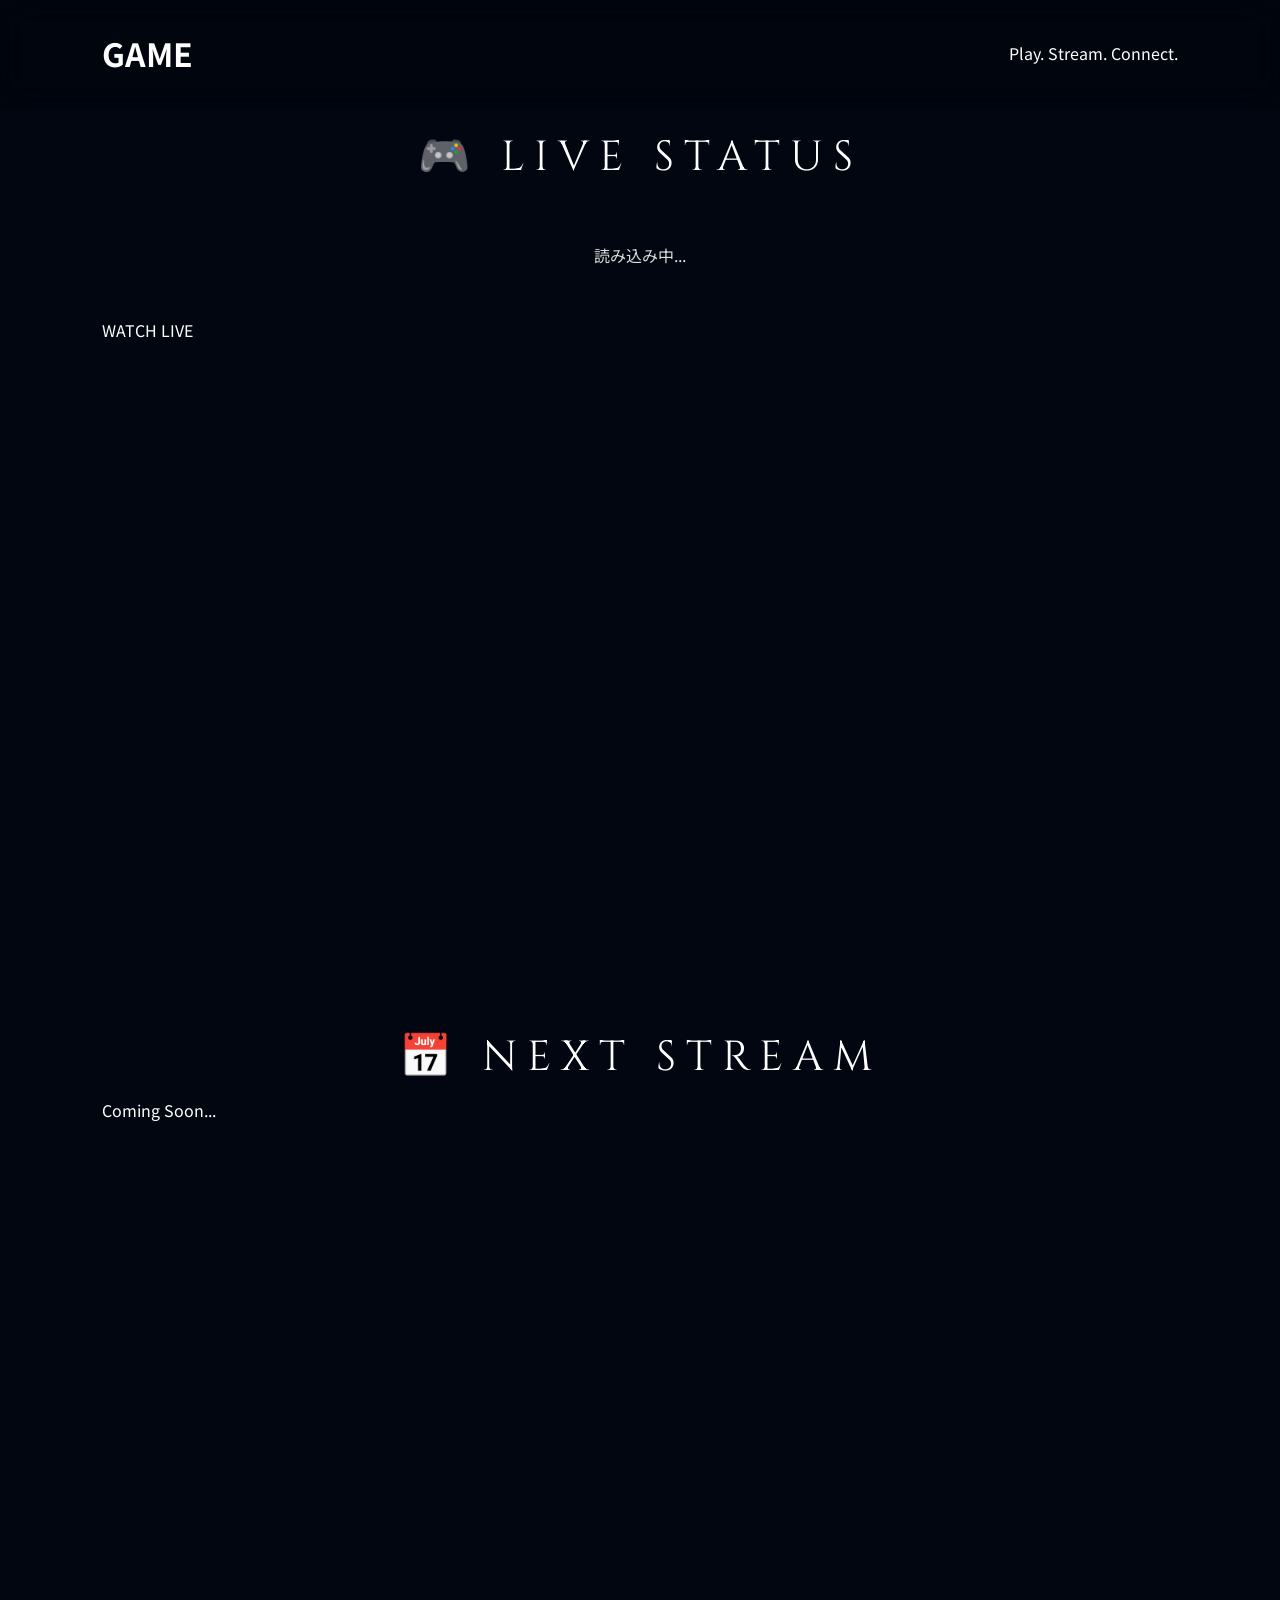
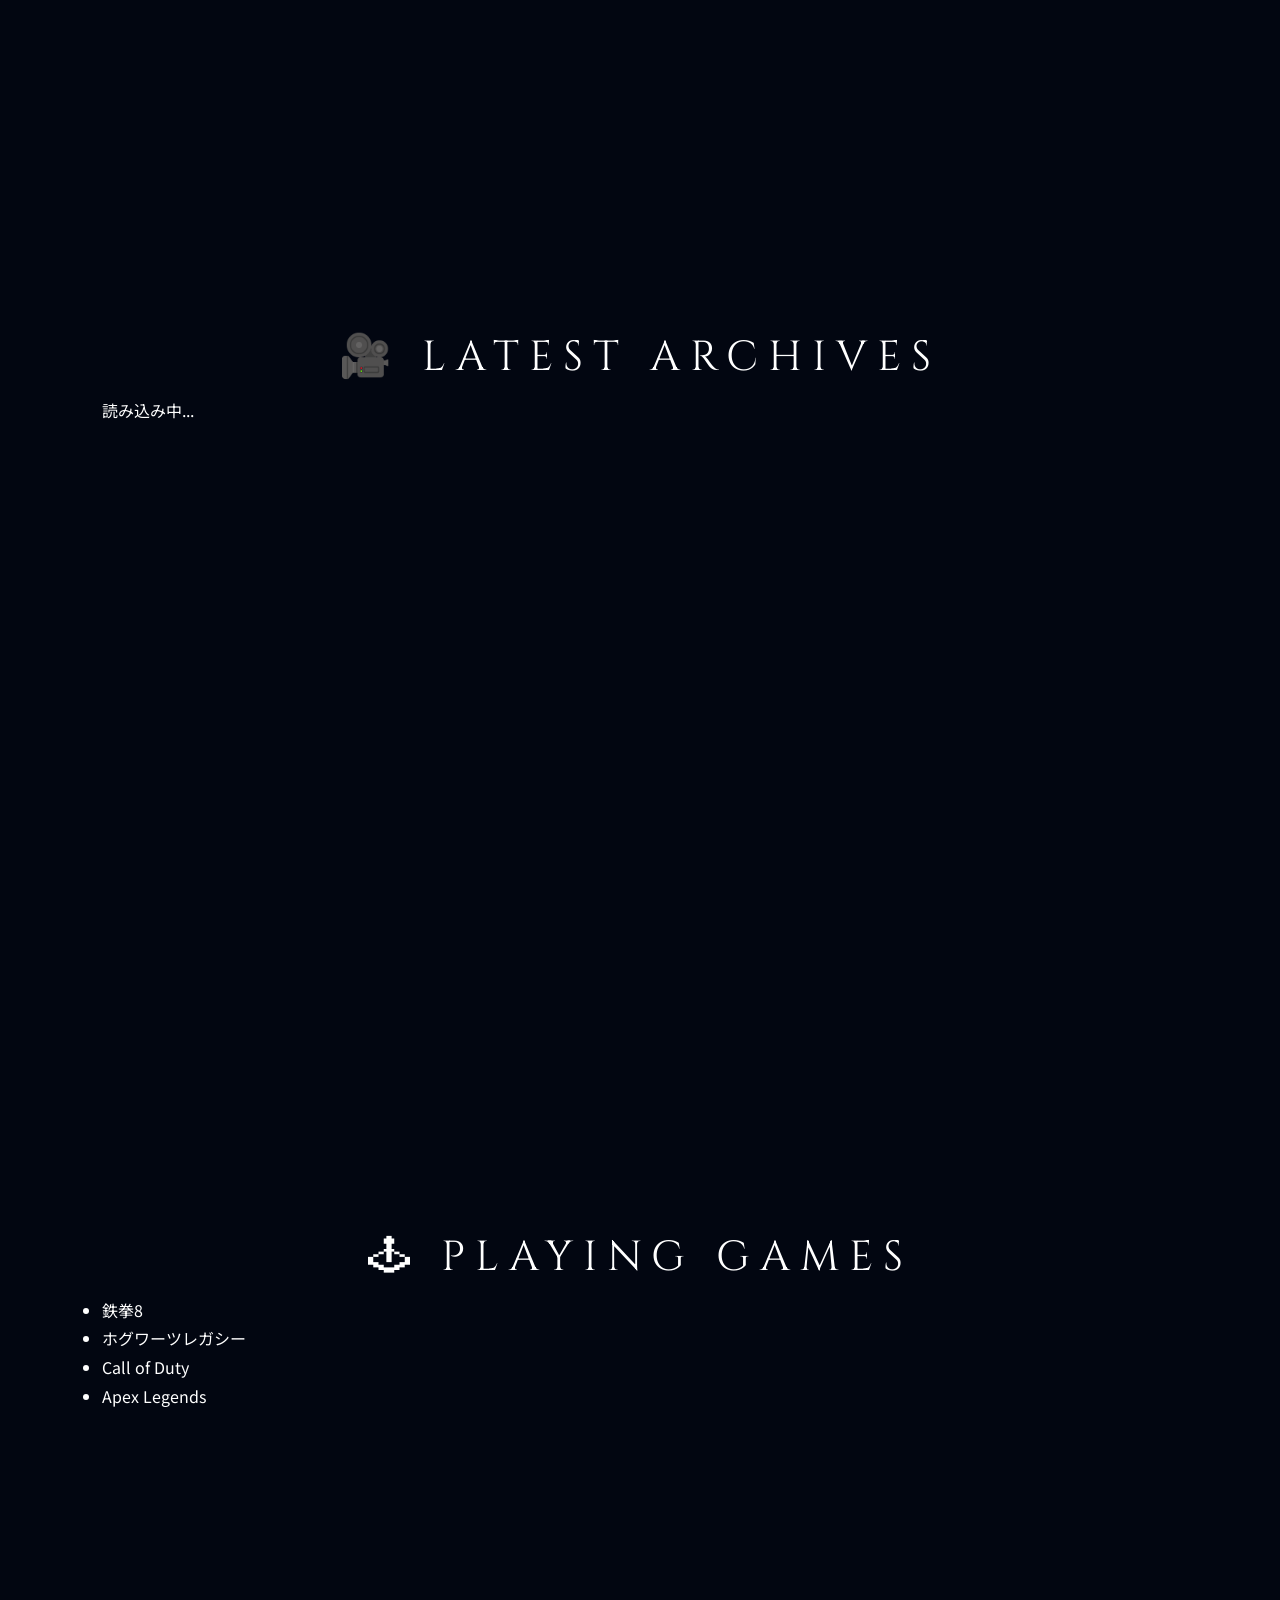
<file: game.html>
<!DOCTYPE html>
<html lang="ja">

<head>

<meta charset="UTF-8">

<meta name="viewport" content="width=device-width, initial-scale=1.0">

<title>GAME | Es-Libro</title>

<link rel="stylesheet" href="style.css">

</head>

<body>

<header>

<h1>GAME</h1>

<p>Play. Stream. Connect.</p>

</header>

<main>

  <section id="livePlayerSection" class="live-player-section" style="display:none;">

<h2>🟢 NOW LIVE</h2>

<div class="player-wrapper">

<iframe
id="livePlayer"
width="100%"
height="600"
src=""
title="YouTube Live"
frameborder="0"
allow="accelerometer; autoplay; clipboard-write; encrypted-media; gyroscope; picture-in-picture"
allowfullscreen>

</iframe>

</div>

</section>
<section class="game-section">

<h2>🎮 LIVE STATUS</h2>

<div id="live-status">

<p>読み込み中...</p>

</div>

<a id="watchLive"
href="https://www.youtube.com/@eslibro4930"
target="_blank"
class="game-btn">

WATCH LIVE

</a>

</section>

<section class="game-section">

<h2>📅 NEXT STREAM</h2>

<p>Coming Soon...</p>

</section>

<section class="game-section">

<h2>🎥 LATEST ARCHIVES</h2>

<div id="archives">

読み込み中...

</div>

</section>

<section class="game-section">

<h2>🕹 PLAYING GAMES</h2>

<ul>

<li>鉄拳8</li>

<li>ホグワーツレガシー</li>

<li>Call of Duty</li>

<li>Apex Legends</li>

</ul>

</section>

</main>

<script>

async function loadLiveStatus(){

try{

const res = await fetch("/api/youtube");

const data = await res.json();

const status = document.getElementById("live-status");

const button = document.getElementById("watchLive");

if(data.live){

// LIVE表示
status.innerHTML = `
<h2 style="color:#00ff66;">
🟢 LIVE NOW
</h2>

<p>${data.liveVideo.title}</p>
`;

// ボタン
button.href = `https://www.youtube.com/watch?v=${data.liveVideo.videoId}`;

// プレイヤー表示
const liveSection = document.getElementById("livePlayerSection");
const livePlayer = document.getElementById("livePlayer");

liveSection.style.display = "block";

livePlayer.src =
`https://www.youtube.com/embed/${data.liveVideo.videoId}?autoplay=0&rel=0`;

  liveSection.scrollIntoView({
    behavior:"smooth"
});
  

}else{

status.innerHTML = `
<h2 style="color:#888;">
⚪ OFFLINE
</h2>

<p>現在ライブ配信は行っていません。</p>
`;

button.href="https://www.youtube.com/@eslibro4930";

// プレイヤーを消す
document.getElementById("livePlayerSection").style.display="none";
document.getElementById("livePlayer").src="";

}

status.innerHTML=`
<h2 style="color:#888;">
⚪ OFFLINE
</h2>

<p>
現在ライブ配信は行っていません。
</p>
`;

button.href="https://www.youtube.com/@eslibro4930";

// プレイヤー非表示
document.getElementById("livePlayerSection").style.display="none";
document.getElementById("livePlayer").src="";

}

status.innerHTML=`
<h2 style="color:#888;">
⚪ OFFLINE
</h2>

<p>
現在ライブ配信は行っていません。
</p>
`;

button.href="https://www.youtube.com/@eslibro4930";

}

}catch(e){

document.getElementById("live-status").innerHTML=`
<p>取得に失敗しました。</p>
`;

}

}

loadLiveStatus();

  async function loadArchives(){

const res = await fetch("/api/youtube");

const data = await res.json();

const area=document.getElementById("archives");

area.innerHTML="";

data.archives.forEach(video=>{

area.innerHTML+=`

<div class="archive-card">

<img src="${video.thumbnail}">

<div class="archive-info">

<h3>${video.title}</h3>

<p>${video.date}</p>

<a href="https://youtube.com/watch?v=${video.videoId}" target="_blank">

WATCH

</a>

</div>

</div>

`;

});

}

loadArchives();

setInterval(()=>{
    loadLiveStatus();
    loadArchives();
},60000);
</script>

</body>

</html>
</file>
<file: style.css>
@import url('https://fonts.googleapis.com/css2?family=Noto+Sans+JP:wght@300;400;500;700&family=Cinzel:wght@400;600;700&display=swap');


/* =================================
RESET
================================= */


*{

margin:0;
padding:0;
box-sizing:border-box;

}


html{

scroll-behavior:smooth;

}


body{

font-family:
'Noto Sans JP',
sans-serif;

background:#020611;

color:#ffffff;

overflow-x:hidden;

line-height:1.8;

}



a{

color:inherit;

text-decoration:none;

}



img{

max-width:100%;

display:block;

}



section{

position:relative;

min-height:100vh;

padding:120px 8%;

overflow:hidden;

}







/* =================================
BACKGROUND SYSTEM
================================= */


.background{

position:fixed;

inset:0;

background:

radial-gradient(
circle at 50% 30%,
rgba(0,120,255,.18),
transparent 40%
),

linear-gradient(
180deg,
#020611,
#00030b
);

z-index:-5;

}





.background::before{

content:"";

position:absolute;

inset:0;

background:

radial-gradient(
circle at 20% 70%,
rgba(0,255,220,.08),
transparent 35%
),

radial-gradient(
circle at 80% 20%,
rgba(80,80,255,.1),
transparent 35%
);

animation:

ambientMove 12s infinite alternate;

}



@keyframes ambientMove{


from{

transform:scale(1);

}


to{

transform:scale(1.15);

}


}






.stars{

position:fixed;

inset:0;

background-image:

radial-gradient(
white 1px,
transparent 1px
);

background-size:

80px 80px;

opacity:.18;

z-index:-4;

animation:

starMove 80s linear infinite;

}





@keyframes starMove{


from{

transform:translateY(0);

}


to{

transform:translateY(-300px);

}


}








.cursor-light{

position:fixed;

width:350px;

height:350px;

border-radius:50%;

background:

radial-gradient(
circle,
rgba(0,150,255,.15),
transparent 70%
);

pointer-events:none;

z-index:10;

transform:translate(-50%,-50%);

}










/* =================================
LOADING OPENING
================================= */


#loading{

position:fixed;

inset:0;

background:

linear-gradient(
180deg,
#01030a,
#02091a
);

display:flex;

align-items:center;

justify-content:center;

z-index:9999;

transition:

opacity 1.2s ease,
visibility 1.2s;

}





#loading.hide{

opacity:0;

visibility:hidden;

}







.opening-content{

text-align:center;

}





.opening-logo{

position:relative;

display:inline-block;

margin-bottom:25px;

}




.opening-logo img{

width:260px;

filter:

drop-shadow(
0 0 25px rgba(0,180,255,.7)
);

animation:

logoAppear 2s ease forwards;

}





.image-logo .logo-scan{

    position:absolute;

    top:0;

    left:-100%;

    width:60%;

    height:100%;

    background:
    linear-gradient(
    90deg,
    transparent,
    rgba(255,255,255,.45),
    transparent
    );

    animation: logoScan 5s ease-in-out infinite;

}




@keyframes logoAppear{


from{

opacity:0;

transform:

scale(.85);

filter:

blur(10px);

}


to{

opacity:1;

transform:

scale(1);

}


}







@keyframes logoScan{

0%{
left:-100%;
opacity:0;
}

10%{
opacity:1;
}

80%{
left:120%;
opacity:1;
}

81%{
opacity:0;
}

100%{
left:-100%;
opacity:0;
}

}







.opening-sub{

font-size:14px;

letter-spacing:6px;

color:

rgba(255,255,255,.7);

margin-bottom:40px;

}





.loader{

width:80px;

height:80px;

border-radius:50%;

border:

2px solid rgba(0,180,255,.3);

border-top-color:#00bfff;

margin:

0 auto 25px;

animation:

spin 2s linear infinite;

}





@keyframes spin{


to{

transform:rotate(360deg);

}


}





.loading-text{

font-size:12px;

letter-spacing:5px;

color:

rgba(255,255,255,.5);

margin-bottom:35px;

}





#enterBtn{

padding:

14px 45px;

border-radius:50px;

border:

1px solid rgba(0,200,255,.5);

background:

rgba(255,255,255,.05);

color:white;

letter-spacing:3px;

cursor:pointer;

backdrop-filter:blur(10px);

transition:.4s;

}





#enterBtn:hover{


background:

rgba(0,180,255,.2);

box-shadow:

0 0 30px rgba(0,180,255,.5);

}








/* =================================
HEADER
================================= */


header{

position:fixed;

top:0;

left:0;

width:100%;

padding:

25px 8%;

display:flex;

justify-content:space-between;

align-items:center;

z-index:1000;

background:

rgba(0,0,0,.15);

backdrop-filter:blur(15px);

}





.logo img{

width:120px;

filter:

drop-shadow(
0 0 12px rgba(0,200,255,.5)
);

}






nav{

display:flex;

gap:35px;

}





nav a{

font-size:13px;

letter-spacing:3px;

color:

rgba(255,255,255,.75);

transition:.3s;

}





nav a:hover{

color:#00cfff;

text-shadow:

0 0 15px #00cfff;

}



/* =================================
HOME HERO
================================= */


#home{

display:flex;

align-items:center;

justify-content:center;

text-align:center;

}



.hero-inner{

max-width:1100px;

width:100%;

padding-top:80px;

}





.hero-label{

font-size:13px;

letter-spacing:6px;

color:

rgba(255,255,255,.55);

margin-bottom:40px;

text-transform:uppercase;

}





.artist-logo{

position:relative;

display:inline-block;

margin-bottom:30px;

overflow:hidden;

}





.logo-image{

width:

320px;

filter:

drop-shadow(
0 0 35px rgba(0,180,255,.7)
);

animation:

heroLogo 2s ease forwards;

}





@keyframes heroLogo{


from{

opacity:0;

transform:

scale(.9);

filter:

blur(8px);

}


to{

opacity:1;

transform:

scale(1);

}


}





.logo-scan{

position:absolute;

top:0;

left:-120%;

width:70%;

height:100%;

background:

linear-gradient(
90deg,
transparent,
rgba(255,255,255,.8),
transparent
);

animation:

scanMove 4s infinite;

}




@keyframes scanMove{

0%{

left:-120%;

opacity:0;

}

10%{

opacity:1;

}

80%{

left:140%;

opacity:1;

}

81%{

opacity:0;

}

100%{

left:-120%;

opacity:0;

}

}







.artist-name{

font-family:

'Cinzel',
serif;

font-size:

52px;

letter-spacing:

12px;

margin-bottom:25px;

font-weight:400;

}





.hero-line{

width:80px;

height:1px;

background:

linear-gradient(
90deg,
transparent,
#00cfff,
transparent
);

margin:

30px auto;

}





.hero-message{

font-size:

32px;

letter-spacing:

8px;

line-height:

2;

font-weight:300;

}





.hero-description{

margin-top:35px;

font-size:

13px;

letter-spacing:

5px;

color:

rgba(255,255,255,.65);

}








/* =================================
BUTTONS
================================= */


.hero-buttons{

margin-top:55px;

display:flex;

justify-content:center;

gap:20px;

flex-wrap:wrap;

}





.btn{

display:inline-flex;

align-items:center;

justify-content:center;

gap:12px;

padding:

14px 35px;

border-radius:50px;

font-size:13px;

letter-spacing:3px;

border:

1px solid rgba(255,255,255,.2);

background:

rgba(255,255,255,.05);

backdrop-filter:

blur(15px);

transition:.4s;

}





.btn:hover{

transform:

translateY(-5px);

}





.listen-btn:hover{

box-shadow:

0 0 30px rgba(0,150,255,.7);

border-color:#009cff;

}





.youtube-btn:hover{

box-shadow:

0 0 30px rgba(255,0,50,.6);

border-color:#ff0033;

}





.subscribe-btn:hover{

box-shadow:

0 0 30px rgba(160,80,255,.7);

border-color:#a050ff;

}





.hero-scroll-links{

margin-top:110px;

display:flex;

justify-content:center;

gap:45px;

}





.hero-scroll-links a{

font-size:11px;

letter-spacing:5px;

color:

rgba(255,255,255,.45);

transition:.3s;

}





.hero-scroll-links a:hover{

color:white;

}





.scroll-down{

position:absolute;

bottom:15px;

left:50%;

transform:

translateX(-50%);

}





.scroll-down span{

font-size:10px;

letter-spacing:5px;

}





.mouse{

width:22px;

height:38px;

border:

1px solid rgba(255,255,255,.5);

border-radius:20px;

margin:

15px auto;

position:relative;

}





.wheel{

width:3px;

height:8px;

background:white;

border-radius:5px;

position:absolute;

top:8px;

left:50%;

transform:

translateX(-50%);

animation:

wheelMove 1.5s infinite;

}





@keyframes wheelMove{


0%{

opacity:0;

transform:

translate(-50%,0);

}


50%{

opacity:1;

}


100%{

opacity:0;

transform:

translate(-50%,15px);

}


}









/* =================================
SECTION TITLE
================================= */


section h2{

text-align:center;

font-family:

'Cinzel',
serif;

font-size:

42px;

letter-spacing:

10px;

font-weight:400;

}





.divider{

width:80px;

height:1px;

background:

linear-gradient(
90deg,
transparent,
#00cfff,
transparent
);

margin:

35px auto 70px;

}









/* =================================
ABOUT
================================= */


.about{

max-width:1000px;

margin:auto;

display:flex;

align-items:center;

gap:60px;

}





.profile{

width:220px;

border-radius:50%;

box-shadow:

0 0 40px rgba(0,180,255,.3);

}





.card{

background:

rgba(255,255,255,.05);

border:

1px solid rgba(255,255,255,.1);

border-radius:25px;

padding:

45px;

backdrop-filter:

blur(20px);

}





.about-text{

flex:1;

}





.about-text h3{

font-family:

'Cinzel',
serif;

font-size:

32px;

letter-spacing:

5px;

margin-bottom:20px;

}





.about-text p{

color:

rgba(255,255,255,.8);

margin-bottom:20px;

}









/* =================================
MUSIC
================================= */


.discography{

max-width:1100px;

margin:auto;

display:flex;

flex-direction:column;

gap:50px;

}





.music-card{

display:flex;

gap:50px;

align-items:center;

background:

rgba(255,255,255,.04);

border:

1px solid rgba(255,255,255,.1);

padding:

35px;

border-radius:25px;

backdrop-filter:

blur(15px);

}





.album-art{

width:260px;

aspect-ratio:1;

object-fit:cover;

border-radius:15px;

box-shadow:

0 0 30px rgba(0,0,0,.5);

}





.music-info{

flex:1;

}





.track-number{

font-size:

40px;

font-family:

'Cinzel',
serif;

color:

rgba(0,200,255,.7);

}





.music-info h3{

font-size:

28px;

letter-spacing:4px;

margin:10px 0;

}





.release-date,
.concept{

font-size:13px;

color:

rgba(255,255,255,.6);

margin-bottom:15px;

}





audio{

width:100%;

margin-top:20px;

}









/* =================================
YOUTUBE
================================= */


.youtube-intro{

text-align:center;

margin-bottom:50px;

letter-spacing:3px;

}





.video-grid{

max-width:1000px;

margin:auto;

display:grid;

grid-template-columns:repeat(2,1fr);

gap:30px;

}





.video-grid iframe{

width:100%;

aspect-ratio:16/9;

border-radius:20px;

border:none;

}





.section-button{

text-align:center;

margin-top:50px;

}
/* =================================
BIOGRAPHY
================================= */


.bio-card{

max-width:850px;

margin:auto;

text-align:center;

}



.bio-card h3{

font-family:

'Cinzel',
serif;

font-size:

34px;

letter-spacing:

6px;

margin-bottom:30px;

}



.bio-card p{

margin-bottom:25px;

color:

rgba(255,255,255,.8);

}









/* =================================
NEWS
================================= */


.news-list{

max-width:850px;

margin:auto;

display:flex;

flex-direction:column;

gap:20px;

}



.news-item{

display:flex;

align-items:center;

gap:30px;

padding:

25px 35px;

background:

rgba(255,255,255,.04);

border:

1px solid rgba(255,255,255,.1);

border-radius:15px;

backdrop-filter:

blur(15px);

transition:.4s;

}



.news-item:hover{

transform:

translateX(10px);

border-color:

rgba(0,200,255,.5);

}



.news-item span{

font-size:

12px;

letter-spacing:

3px;

color:

#00cfff;

min-width:70px;

}



.news-item p{

font-size:

15px;

letter-spacing:

2px;

}









/* =================================
SNS
================================= */


.sns{

display:flex;

justify-content:center;

gap:35px;

}



.sns a{

width:60px;

height:60px;

display:flex;

align-items:center;

justify-content:center;

border-radius:50%;

font-size:25px;

background:

rgba(255,255,255,.05);

border:

1px solid rgba(255,255,255,.15);

transition:.4s;

}



.sns a:hover{

transform:

translateY(-8px);

box-shadow:

0 0 30px rgba(0,200,255,.5);

color:#00cfff;

}









/* =================================
FEATURED WORK
================================= */


#featured{

padding-top:80px;

}



.featured-card{

max-width:1000px;

margin:auto;

display:flex;

align-items:center;

gap:60px;

padding:

45px;

background:

rgba(255,255,255,.04);

border:

1px solid rgba(255,255,255,.1);

border-radius:30px;

backdrop-filter:

blur(20px);

}



.featured-image{

width:350px;

border-radius:20px;

box-shadow:

0 0 40px rgba(0,0,0,.5);

}



.featured-info{

flex:1;

}



.featured-info h3{

font-family:

'Cinzel',
serif;

font-size:

36px;

letter-spacing:

5px;

margin-bottom:25px;

}



.featured-info p{

margin-bottom:35px;

color:

rgba(255,255,255,.75);

}









/* =================================
FOOTER
================================= */


footer{

padding:

90px 8% 40px;

text-align:center;

background:

rgba(0,0,0,.35);

border-top:

1px solid rgba(255,255,255,.08);

}



.footer-logo img{

width:150px;

margin:

0 auto 25px;

filter:

drop-shadow(
0 0 20px rgba(0,200,255,.5)
);

}



footer h3{

font-family:

'Cinzel',
serif;

font-size:

30px;

letter-spacing:

6px;

margin-bottom:10px;

}



footer p{

font-size:

13px;

color:

rgba(255,255,255,.5);

letter-spacing:

3px;

}



.footer-links{

display:flex;

justify-content:center;

gap:35px;

margin:

40px 0;

}



.footer-links a{

font-size:

12px;

letter-spacing:

3px;

transition:.3s;

}



.footer-links a:hover{

color:#00cfff;

}



.footer-social{

display:flex;

justify-content:center;

gap:25px;

margin-bottom:35px;

}



.footer-social a{

font-size:22px;

transition:.3s;

}



.footer-social a:hover{

color:#00cfff;

}









/* =================================
TOP BUTTON
================================= */


#topBtn{

position:fixed;

right:35px;

bottom:35px;

width:50px;

height:50px;

border-radius:50%;

border:

1px solid rgba(255,255,255,.2);

background:

rgba(255,255,255,.08);

color:white;

cursor:pointer;

backdrop-filter:

blur(15px);

opacity:0;

visibility:hidden;

transition:.4s;

z-index:999;

}



#topBtn.show{

opacity:1;

visibility:visible;

}



#topBtn:hover{

box-shadow:

0 0 25px rgba(0,200,255,.6);

}









/* =================================
ANIMATION
================================= */


.fade{

opacity:0;

transform:

translateY(40px);

transition:

1s ease;

}



.fade.show{

opacity:1;

transform:

translateY(0);

}









.float{

animation:

floatMove 5s ease-in-out infinite;

}



@keyframes floatMove{


0%,
100%{

transform:

translateY(0);

}


50%{

transform:

translateY(-15px);

}


}









/* =================================
RESPONSIVE
================================= */


@media(max-width:900px){



header{

padding:

20px 5%;

}



nav{

display:none;

}



section{

padding:

90px 5%;

}



.logo-image{

width:

220px;

}



.artist-name{

font-size:

38px;

letter-spacing:

7px;

}



.hero-message{

font-size:

22px;

letter-spacing:

4px;

}



.hero-buttons{

flex-direction:column;

align-items:center;

}



.btn{

width:

250px;

}



.hero-scroll-links{

gap:

20px;

}



.about{

flex-direction:column;

}



.profile{

width:

180px;

}



.music-card{

flex-direction:column;

}



.album-art{

width:

220px;

}



.video-grid{

grid-template-columns:1fr;

}



.featured-card{

flex-direction:column;

padding:

30px;

}



.featured-image{

width:

100%;

}



.news-item{

flex-direction:column;

align-items:flex-start;

gap:10px;

}



.footer-links{

flex-wrap:wrap;

}



}





@media(max-width:500px){



section h2{

font-size:

30px;

letter-spacing:

6px;

}



.opening-logo img{

width:

200px;

}



.logo-image{

width:

180px;

}



.hero-description{

letter-spacing:

3px;

}



.card{

padding:

30px;

}



#topBtn{

right:

20px;

bottom:

20px;

}



}
.video-title{

text-align:center;

font-size:20px;

letter-spacing:5px;

margin:60px 0 30px;

font-family:'Cinzel',serif;

}
.featured-video{

max-width:1000px;

margin:0 auto 80px;

}

.featured-video iframe{

width:100%;

aspect-ratio:16/9;

border:none;

border-radius:20px;

}
/* =========================
   PC
========================= */

.scroll-down{

    bottom:35px;

}

/* =========================
   スマホ
========================= */

@media (max-width:768px){

    .scroll-down{

        bottom:10px;

    }

    .hero-scroll-links{

        margin-bottom:60px;

        gap:20px;

        font-size:10px;

    }

}
/*==============================
  BGM BUTTON
==============================*/

.music-toggle{

    position:fixed;

    right:25px;

    bottom:25px;

    width:58px;

    height:58px;

    border:none;

    border-radius:50%;

    background:rgba(255,255,255,.08);

    backdrop-filter:blur(14px);

    -webkit-backdrop-filter:blur(14px);

    border:1px solid rgba(255,255,255,.18);

    color:#ffffff;

    font-size:24px;

    cursor:pointer;

    display:flex;

    justify-content:center;

    align-items:center;

    transition:all .35s ease;

    z-index:9999;

    box-shadow:0 0 12px rgba(0,212,255,.25);

    animation:musicPulse 2.8s ease-in-out infinite;

}

.music-toggle:hover{

    transform:scale(1.08);

    box-shadow:0 0 22px rgba(0,212,255,.75);

}

.music-toggle.muted{

    animation:none;

    box-shadow:none;

    background:rgba(255,255,255,.05);

    color:#999;

}

@keyframes musicPulse{

    0%{

        box-shadow:0 0 8px rgba(0,212,255,.25);

    }

    50%{

        box-shadow:0 0 22px rgba(0,212,255,.75);

    }

    100%{

        box-shadow:0 0 8px rgba(0,212,255,.25);

    }

}

@media(max-width:768px){

    .music-toggle{

        width:48px;

        height:48px;

        right:15px;

        bottom:15px;

        font-size:20px;

    }

}
/* ==========================
   PCだけSCROLLを下げる
========================== */

@media (min-width: 769px){

    .scroll-down{

        bottom:15px;

    }

}
/*==============================
TODAY'S MESSAGE
==============================*/

.todays-message{

    margin-top:40px;

    text-align:center;

    color:white;

}

.message-title{

    font-size:12px;

    letter-spacing:4px;

    color:#00d4ff;

    margin-bottom:15px;

    opacity:.8;

}

#dailyMessage{

    font-size:20px;

    font-weight:300;

    line-height:1.8;

    max-width:700px;

    margin:auto;

    color:white;

    text-shadow:0 0 15px rgba(255,255,255,.2);

    animation:fadeMessage 2s;

}

@keyframes fadeMessage{

    from{

        opacity:0;

        transform:translateY(15px);

    }

    to{

        opacity:1;

        transform:translateY(0);

    }

}

@media(max-width:768px){

    #dailyMessage{

        font-size:16px;

        padding:0 20px;

    }

}
/*==============================
SYSTEM CLOCK
==============================*/

.system-clock{

    margin-top:35px;

    text-align:center;

    color:white;

}

.clock-title{

    font-size:12px;

    letter-spacing:5px;

    color:#00d4ff;

    opacity:.8;

    margin-bottom:10px;

}

#clock{

    font-size:38px;

    font-weight:300;

    letter-spacing:4px;

    color:#ffffff;

    transition:.25s;

    text-shadow:

        0 0 12px rgba(255,255,255,.2);

}

#clock.flash{

    color:#00d4ff;

    text-shadow:

        0 0 20px #00d4ff,

        0 0 35px #00d4ff;

}

.clock-status{

    margin-top:10px;

    font-size:11px;

    letter-spacing:4px;

    color:#00d4ff;

    opacity:.75;

}

@media(max-width:768px){

    #clock{

        font-size:28px;

        letter-spacing:2px;

    }

}
.news-button{
    display:inline-block;
    margin-top:15px;
    padding:10px 20px;
    border:1px solid #00d4ff;
    color:#00d4ff;
    text-decoration:none;
    border-radius:30px;
    transition:.3s;
}

.news-button:hover{
    background:#00d4ff;
    color:#000;
    box-shadow:0 0 20px #00d4ff;
}
.archive-card{

display:flex;

gap:20px;

margin:25px 0;

padding:20px;

background:rgba(255,255,255,.05);

border-radius:12px;

align-items:center;

transition:.3s;

}

.archive-card:hover{

transform:translateY(-4px);

box-shadow:0 0 20px rgba(0,212,255,.3);

}

.archive-card img{

width:280px;

border-radius:10px;

}

.archive-info{

flex:1;

}

.archive-info h3{

color:white;

margin-bottom:10px;

}

.archive-info p{

color:#aaa;

margin-bottom:15px;

}

.archive-info a{

display:inline-block;

padding:10px 22px;

background:#00d4ff;

color:#000;

text-decoration:none;

border-radius:8px;

font-weight:bold;

}
.live-player-section{

width:95%;

max-width:1400px;

margin:50px auto;

padding:30px;

background:rgba(0,0,0,.35);

border:1px solid rgba(0,212,255,.35);

border-radius:18px;

box-shadow:0 0 35px rgba(0,212,255,.2);

}

.live-player-section h2{

color:#00ff88;

text-align:center;

margin-bottom:25px;

font-size:34px;

letter-spacing:4px;

}

.player-wrapper{

border-radius:15px;

overflow:hidden;

}
/* ===========================
   LIVE PLAYER
=========================== */

.live-player-section{

    width:95%;
    max-width:1400px;

    margin:60px auto;

    padding:30px;

    background:linear-gradient(
        135deg,
        rgba(0,0,0,.85),
        rgba(0,30,60,.85)
    );

    border:1px solid rgba(0,212,255,.4);

    border-radius:20px;

    box-shadow:0 0 35px rgba(0,212,255,.25);

}

.live-player-section h2{

    color:#00ff88;

    font-size:34px;

    text-align:center;

    margin-bottom:25px;

    letter-spacing:4px;

}

.player-wrapper{

    overflow:hidden;

    border-radius:15px;

}

.player-wrapper iframe{

    width:100%;

    aspect-ratio:16 / 9;

    border:none;

}

/* ===========================
   LIVE BADGE
=========================== */

.live-badge{

    display:inline-block;

    padding:8px 18px;

    background:#ff2d2d;

    color:#fff;

    font-weight:bold;

    border-radius:50px;

    animation:livePulse 1.5s infinite;

}

@keyframes livePulse{

0%{

    box-shadow:0 0 0 0 rgba(255,45,45,.7);

}

70%{

    box-shadow:0 0 0 18px rgba(255,45,45,0);

}

100%{

    box-shadow:0 0 0 0 rgba(255,45,45,0);

}

}

/* =================================
GAME SECTION
================================= */

.game-container{
    max-width:1400px;
    margin:0 auto;
    display:grid;
    grid-template-columns:2fr 1fr;
    gap:35px;
}

.game-card{
    background:rgba(255,255,255,.05);
    border:1px solid rgba(255,255,255,.12);
    border-radius:20px;
    padding:30px;
    backdrop-filter:blur(18px);
    transition:.35s;
}

.game-card:hover{
    transform:translateY(-6px);
    border-color:#00d4ff;
    box-shadow:0 0 30px rgba(0,212,255,.25);
}

.game-card h3{
    font-family:'Cinzel',serif;
    font-size:24px;
    letter-spacing:3px;
    margin-bottom:20px;
    color:#fff;
}

/* LIVE STATUS */

#live-status{
    min-height:120px;
    display:flex;
    align-items:center;
    justify-content:center;
    text-align:center;
    color:#ddd;
    font-size:16px;
}

/* WATCH BUTTON */

#watchLive{
    width:100%;
    margin-top:20px;
}

/* GAME LIST */

.game-list{
    list-style:none;
}

.game-list li{
    padding:14px 0;
    border-bottom:1px solid rgba(255,255,255,.08);
    letter-spacing:2px;
    color:#ddd;
}

.game-list li:last-child{
    border-bottom:none;
}

/* ARCHIVE */

#archives{
    display:flex;
    flex-direction:column;
    gap:20px;
}

.archive-card{
    display:flex;
    gap:18px;
    align-items:center;
    background:rgba(255,255,255,.04);
    border:1px solid rgba(255,255,255,.08);
    border-radius:16px;
    padding:15px;
    transition:.3s;
}

.archive-card:hover{
    transform:translateY(-4px);
    border-color:#00d4ff;
    box-shadow:0 0 20px rgba(0,212,255,.25);
}

.archive-card img{
    width:180px;
    aspect-ratio:16/9;
    object-fit:cover;
    border-radius:10px;
}

.archive-info{
    flex:1;
}

.archive-info h4{
    color:#fff;
    margin-bottom:8px;
    font-size:18px;
}

.archive-info p{
    color:#aaa;
    font-size:14px;
    margin-bottom:15px;
    line-height:1.6;
}

.archive-info a{
    display:inline-block;
    padding:10px 22px;
    border-radius:30px;
    background:#00d4ff;
    color:#000;
    font-weight:bold;
    transition:.3s;
}

.archive-info a:hover{
    background:#fff;
}

/* LIVE PLAYER */

.live-player-section{
    grid-column:1 / -1;
    display:none;
}

.live-title{
    text-align:center;
    color:#00ff88;
    font-size:28px;
    margin-bottom:20px;
    letter-spacing:3px;
}

/* RESPONSIVE */

@media(max-width:1000px){

.game-container{
    grid-template-columns:1fr;
}

.archive-card{
    flex-direction:column;
    text-align:center;
}

.archive-card img{
    width:100%;
}

}

@media(max-width:768px){

.game-card{
    padding:22px;
}

.game-card h3{
    font-size:20px;
}

.live-title{
    font-size:22px;
}

}
</file>
